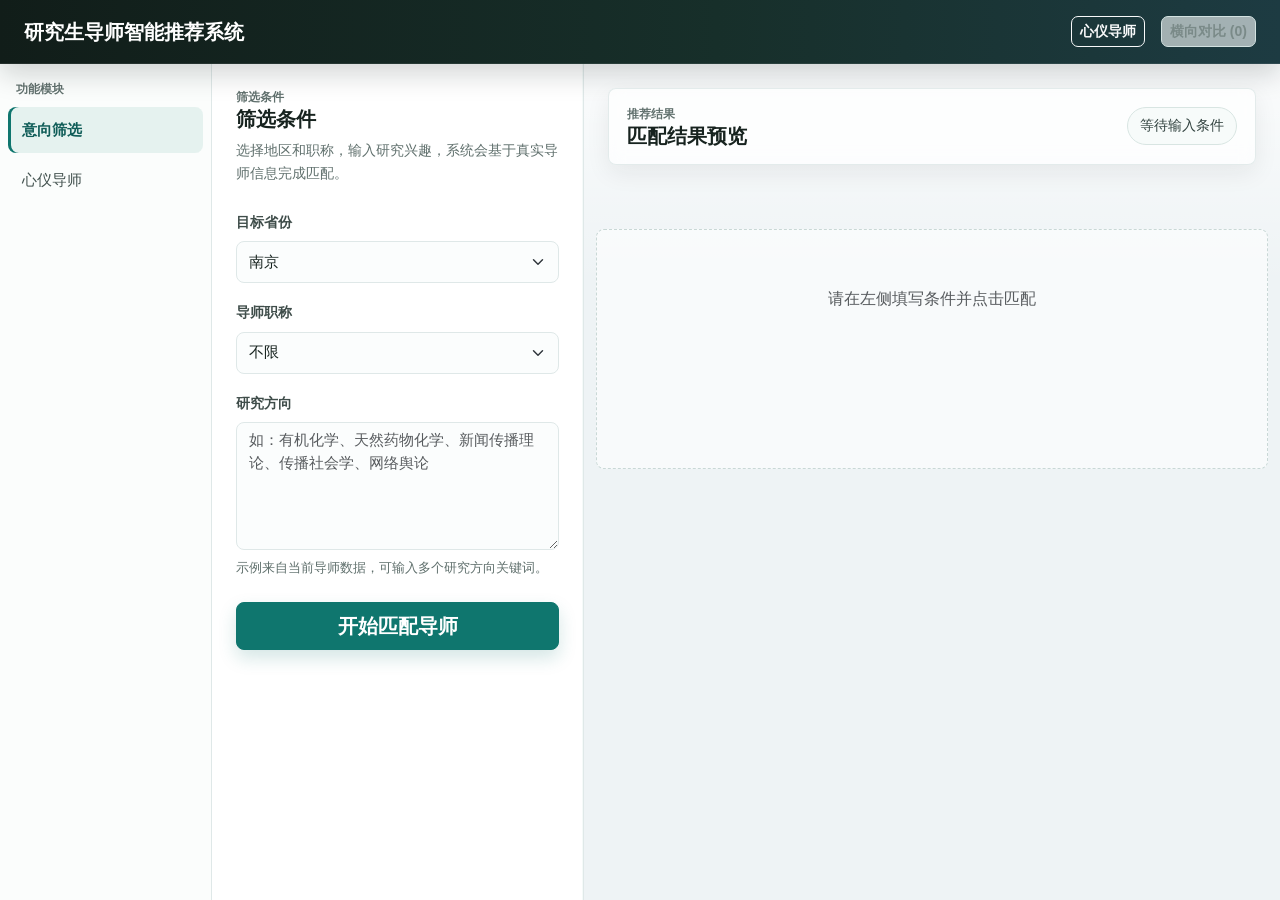
<file: index.html>
﻿<!DOCTYPE html>
<html lang="zh-CN">
<head>
    <meta charset="UTF-8">
    <meta name="viewport" content="width=device-width, initial-scale=1.0">
    <title>研究生导师智能推荐系统</title>
    <link href="https://cdn.jsdelivr.net/npm/bootstrap@5.3.0/dist/css/bootstrap.min.css" rel="stylesheet">
    <link rel="stylesheet" href="css/style.css">
</head>
<body class="workspace-body">

<nav class="navbar navbar-dark bg-dark-custom px-4 app-navbar">
    <a class="navbar-brand fw-bold fs-5" href="#">研究生导师智能推荐系统</a>
    <div class="navbar-actions">
        <a class="btn btn-outline-light btn-sm fw-bold me-2" href="favorites.html">
            心仪导师
        </a>
        <button class="btn btn-compare btn-sm fw-bold" id="btnShowCompare" disabled>
            横向对比 (<span id="compareCount">0</span>)
        </button>
    </div>
</nav>

<div class="d-flex workspace-container">
    <aside class="sidebar bg-white border-end pt-3">
        <div class="sidebar-label px-3 mb-2 small fw-bold">功能模块</div>
        <ul class="nav flex-column nav-pills custom-nav-pills px-2">
            <li class="nav-item mb-1">
                <a class="nav-link active" href="#resultsPanel">意向筛选</a>
            </li>
            <li class="nav-item mb-1">
                <a class="nav-link" href="favorites.html">心仪导师</a>
            </li>
        </ul>
    </aside>

    <section class="form-panel bg-white border-end p-4 custom-scrollbar">
        <div class="panel-eyebrow">筛选条件</div>
        <h5 class="fw-bold mb-2">筛选条件</h5>
        <p class="panel-help mb-4">选择地区和职称，输入研究兴趣，系统会基于真实导师信息完成匹配。</p>
        <form id="recommendForm">
            <div class="mb-3">
                <label class="form-label fw-semibold text-muted small" for="provinceInput">目标省份</label>
                <select class="form-select custom-input" id="provinceInput">
                    <option value="南京">南京</option>
                    <option value="云南">云南</option>
                </select>
            </div>
            <div class="mb-3">
                <label class="form-label fw-semibold text-muted small" for="titleInput">导师职称</label>
                <select class="form-select custom-input" id="titleInput">
                    <option value="不限">不限</option>
                    <option value="教授">教授</option>
                    <option value="副教授">副教授</option>
                    <option value="讲师">讲师</option>
                    <option value="研究员">研究员</option>
                    <option value="副研究员">副研究员</option>
                </select>
            </div>
            <div class="mb-4">
                <label class="form-label fw-semibold text-muted small" for="directionInput">研究方向</label>
                <textarea class="form-control custom-input" id="directionInput" rows="5" placeholder="如：有机化学、天然药物化学、新闻传播理论、传播社会学、网络舆论" required></textarea>
                <div class="form-hint mt-2">示例来自当前导师数据，可输入多个研究方向关键词。</div>
            </div>

            <button type="submit" class="btn btn-theme w-100 btn-lg" id="submitBtn">
                <span id="btnText">开始匹配导师</span>
                <span id="loadingSpinner" class="spinner-border spinner-border-sm text-light d-none ms-1" role="status"></span>
            </button>
        </form>
    </section>

    <main class="result-panel flex-grow-1 bg-light p-4 custom-scrollbar">
        <section id="resultsPanel" class="mb-4">
            <div class="section-head d-flex justify-content-between align-items-center gap-3 mb-3">
                <div>
                    <div class="panel-eyebrow">推荐结果</div>
                    <h5 class="fw-bold mb-0">匹配结果预览</h5>
                </div>
                <span class="status-pill" id="resultStatus">等待输入条件</span>
            </div>
            <div id="resultsContainer" class="row">
                <div class="col-12 text-center text-muted mt-5 pt-5 empty-state">
                    <p class="mt-2">请在左侧填写条件并点击匹配</p>
                </div>
            </div>
        </section>

    </main>
</div>

<div class="modal fade" id="compareModal" tabindex="-1" aria-hidden="true">
    <div class="modal-dialog modal-xl modal-dialog-centered">
        <div class="modal-content">
            <div class="modal-header compare-modal-header">
                <h5 class="modal-title fw-bold">导师横向对比</h5>
                <button type="button" class="btn-close" data-bs-dismiss="modal" aria-label="关闭"></button>
            </div>
            <div class="modal-body p-0">
                <div class="p-3 border-bottom bg-white">
                    <button class="btn btn-theme btn-sm" id="btnCompareAdvice" type="button">
                        生成智能对比建议
                    </button>
                    <div id="compareAdviceBox" class="ai-advice-box d-none mt-3"></div>
                </div>
                <div class="table-responsive">
                    <table class="table table-bordered table-hover mb-0 text-center align-middle compare-table" id="compareTable"></table>
                </div>
            </div>
        </div>
    </div>
</div>

<script src="https://cdn.jsdelivr.net/npm/bootstrap@5.3.0/dist/js/bootstrap.bundle.min.js"></script>
<script src="js/app.js"></script>
</body>
</html>
</file>
<file: css/style.css>
* {
    box-sizing: border-box;
}

:root {
    --ink: #17231f;
    --ink-soft: #243833;
    --theme: #0f766e;
    --theme-strong: #115e59;
    --theme-soft: #e5f2ef;
    --accent: #256b8f;
    --warning: #c58a16;
    --paper: #ffffff;
    --canvas: #eef3f5;
    --panel: #f8fbfb;
    --line: #dfe8e8;
    --muted: #60706d;
    --shadow-sm: 0 8px 24px rgba(23, 35, 31, 0.07);
    --shadow-md: 0 16px 36px rgba(23, 35, 31, 0.11);
}

body.workspace-body {
    background: var(--canvas);
    color: var(--ink);
    font-family: "Segoe UI", "Microsoft YaHei", "PingFang SC", Arial, sans-serif;
    height: 100vh;
    overflow: hidden;
    display: flex;
    flex-direction: column;
    line-height: 1.6;
}

.app-navbar {
    min-height: 64px;
    border-bottom: 1px solid rgba(255, 255, 255, 0.08);
    box-shadow: 0 10px 28px rgba(12, 24, 20, 0.18);
}

.bg-dark-custom {
    background: linear-gradient(90deg, #111d19 0%, #172f2a 56%, #1d3b42 100%) !important;
}

.navbar-brand {
    display: flex;
    align-items: center;
    min-width: 0;
}

.navbar-actions {
    display: flex;
    align-items: center;
    gap: 8px;
}

.workspace-container {
    flex: 1;
    overflow: hidden;
}

.sidebar {
    width: 212px;
    background: #fbfdfc !important;
    flex: 0 0 212px;
    border-color: var(--line) !important;
}

.sidebar-label,
.panel-eyebrow {
    color: var(--muted);
    font-size: 0.73rem;
    letter-spacing: 0;
    font-weight: 700;
}

.form-panel {
    width: 372px;
    flex: 0 0 372px;
    background: var(--paper) !important;
    border-color: var(--line) !important;
    box-shadow: inset -1px 0 0 rgba(15, 118, 110, 0.04);
}

.panel-help {
    color: var(--muted);
    font-size: 0.9rem;
}

.result-panel {
    background:
        linear-gradient(180deg, rgba(255, 255, 255, 0.74), rgba(255, 255, 255, 0) 220px),
        var(--canvas) !important;
    min-width: 0;
}

.section-head {
    background: rgba(255, 255, 255, 0.72);
    border: 1px solid rgba(223, 232, 232, 0.86);
    border-radius: 8px;
    padding: 16px 18px;
    box-shadow: var(--shadow-sm);
    backdrop-filter: blur(8px);
}

.custom-scrollbar {
    overflow-y: auto;
}

.custom-scrollbar::-webkit-scrollbar {
    width: 8px;
}

.custom-scrollbar::-webkit-scrollbar-track {
    background: transparent;
}

.custom-scrollbar::-webkit-scrollbar-thumb {
    background-color: #bdcbc9;
    border: 2px solid transparent;
    border-radius: 8px;
    background-clip: padding-box;
}

.custom-nav-pills .nav-link {
    color: #42514e;
    border-radius: 8px;
    padding: 11px 14px;
    font-size: 0.94rem;
    transition: background-color 0.18s ease, color 0.18s ease, transform 0.18s ease;
}

.custom-nav-pills .nav-link:hover {
    background-color: #eef6f4;
    color: var(--theme-strong);
    transform: translateX(2px);
}

.custom-nav-pills .nav-link.active {
    background: var(--theme-soft);
    color: var(--theme-strong);
    font-weight: 700;
    box-shadow: inset 3px 0 0 var(--theme);
}

.form-label {
    color: #3f4d4a !important;
}

.form-hint {
    color: var(--muted);
    font-size: 0.82rem;
    line-height: 1.5;
}

.custom-input {
    border-radius: 8px;
    border: 1px solid var(--line);
    background-color: #fbfdfd;
    color: var(--ink);
    font-size: 0.95rem;
    min-height: 42px;
    transition: border-color 0.18s ease, box-shadow 0.18s ease, background-color 0.18s ease;
}

textarea.custom-input {
    resize: vertical;
}

.custom-input:focus {
    background-color: #ffffff;
    border-color: var(--theme);
    box-shadow: 0 0 0 4px rgba(15, 118, 110, 0.12);
}

.btn {
    border-radius: 8px;
    font-weight: 650;
}

.btn-sm {
    border-radius: 7px;
}

.btn-theme {
    background: var(--theme);
    border-color: var(--theme);
    color: #ffffff;
    box-shadow: 0 8px 18px rgba(15, 118, 110, 0.18);
}

.btn-theme:hover,
.btn-theme:focus {
    background: var(--theme-strong);
    border-color: var(--theme-strong);
    color: #ffffff;
}

.btn-outline-success {
    --bs-btn-color: var(--theme);
    --bs-btn-border-color: #8cc8be;
    --bs-btn-hover-bg: var(--theme);
    --bs-btn-hover-border-color: var(--theme);
}

.btn-compare,
.btn-outline-compare {
    background: #f5fbfb;
    border-color: #a7cfcb;
    color: #145e65;
    box-shadow: none;
}

.btn-compare:hover,
.btn-outline-compare:hover,
.btn-compare:focus,
.btn-outline-compare:focus {
    background: #e7f4f3;
    border-color: #68aaa8;
    color: #0f565c;
}

.btn-compare-active {
    background: #156b72;
    border-color: #156b72;
    color: #ffffff;
    box-shadow: 0 8px 18px rgba(21, 107, 114, 0.16);
}

.btn-compare-active:hover,
.btn-compare-active:focus {
    background: #104f56;
    border-color: #104f56;
    color: #ffffff;
}

.btn-compare-disabled,
.btn-compare:disabled {
    background: rgba(245, 251, 251, 0.62);
    border-color: #d3e2e1;
    color: #7a8a88;
    box-shadow: none;
    opacity: 1;
}

.btn-danger-soft {
    background: #fff8f7;
    border-color: #e7b8b4;
    color: #9a3f38;
}

.btn-danger-soft:hover,
.btn-danger-soft:focus {
    background: #fdecea;
    border-color: #d88982;
    color: #82332d;
}

.text-theme {
    color: var(--theme);
}

.status-pill {
    display: inline-flex;
    align-items: center;
    gap: 6px;
    max-width: 100%;
    border: 1px solid #d8e5e2;
    border-radius: 999px;
    background: #f7fbfa;
    color: #31423f;
    padding: 7px 12px;
    font-size: 0.86rem;
    overflow-wrap: anywhere;
}

.mentor-card,
.favorite-card {
    border: 1px solid rgba(215, 226, 225, 0.95);
    border-radius: 8px;
    box-shadow: var(--shadow-sm);
    transition: transform 0.18s ease, box-shadow 0.18s ease, border-color 0.18s ease;
    overflow: hidden;
}

.mentor-card::before,
.favorite-card::before {
    content: "";
    display: block;
    height: 3px;
    background: linear-gradient(90deg, var(--theme), var(--accent));
}

.mentor-card:hover,
.favorite-card:hover {
    transform: translateY(-2px);
    border-color: rgba(15, 118, 110, 0.26);
    box-shadow: var(--shadow-md);
}

.mentor-card h5,
.favorite-card h6 {
    line-height: 1.35;
}

.favorite-card .card-body,
.mentor-card .card-body {
    background: linear-gradient(180deg, #ffffff 0%, #fbfdfd 100%);
}

.mentor-actions {
    background: #f4f8f8;
    border: 1px solid #e0ebea;
}

.favorite-panel {
    scroll-margin-top: 16px;
}

.favorite-score,
.score-box {
    min-width: 76px;
    text-align: right;
}

.score-box {
    border: 1px solid #d8e8e4;
    border-radius: 8px;
    background: #f3fbf8;
    padding: 8px 10px;
}

.score-box .fs-5,
.favorite-score {
    font-variant-numeric: tabular-nums;
}

.ai-advice-box,
.ai-reason {
    border: 1px solid #cfe7df;
    border-radius: 8px;
    background: #f7fbf9;
    color: #1f3d36;
    padding: 12px 14px;
    white-space: pre-wrap;
    overflow-wrap: anywhere;
    line-height: 1.7;
}

.ai-reason {
    background: #f2f8f7;
}

.school-badge {
    background-color: #f3f7f7;
    color: #354844;
    border: 1px solid #dfe8e8;
    white-space: normal;
    text-align: left;
    line-height: 1.45;
    font-weight: 600;
    padding: 7px 10px;
}

.badge-row {
    display: flex;
    flex-wrap: wrap;
    gap: 0.45rem;
}

.compare-checkbox {
    transform: scale(1.15);
    cursor: pointer;
}

.mentor-text,
.compare-table td,
.compare-table th {
    overflow-wrap: anywhere;
    word-break: break-word;
}

.compare-modal-header {
    background: #f7fbfa;
    border-bottom: 1px solid var(--line);
}

.modal-content {
    border: 1px solid rgba(223, 232, 232, 0.95);
    border-radius: 8px;
    box-shadow: 0 22px 58px rgba(17, 29, 25, 0.22);
    overflow: hidden;
}

.compare-table {
    border-color: #dfe8e8;
}

.compare-table th {
    background: #f5faf9;
    color: var(--ink-soft);
}

.compare-table td:first-child {
    width: 136px;
}

.min-width-0 {
    min-width: 0;
}

.empty-state {
    min-height: 240px;
    border: 1px dashed #c9d8d6;
    border-radius: 8px;
    background: rgba(255, 255, 255, 0.58);
    padding: 44px 20px;
}

@media (max-width: 992px) {
    body.workspace-body {
        height: auto;
        min-height: 100vh;
        overflow: auto;
    }

    .workspace-container {
        flex-direction: column;
        overflow: visible;
    }

    .sidebar,
    .form-panel {
        width: 100%;
        flex-basis: auto;
    }

    .sidebar {
        border-bottom: 1px solid var(--line);
    }

    .custom-nav-pills {
        flex-direction: row !important;
        gap: 8px;
    }

    .custom-nav-pills .nav-link {
        padding: 9px 12px;
    }
}

@media (max-width: 576px) {
    .app-navbar {
        align-items: flex-start;
        gap: 12px;
        padding: 14px 16px !important;
    }

    .navbar-brand {
        font-size: 1rem !important;
    }

    .navbar-actions {
        width: 100%;
        justify-content: flex-start;
        flex-wrap: wrap;
    }

    .form-panel,
    .result-panel {
        padding: 18px !important;
    }

    .section-head {
        align-items: flex-start !important;
        padding: 14px;
    }

    .status-pill {
        width: 100%;
        border-radius: 8px;
    }

    .score-box {
        min-width: 68px;
        padding: 7px 8px;
    }
}
</file>
